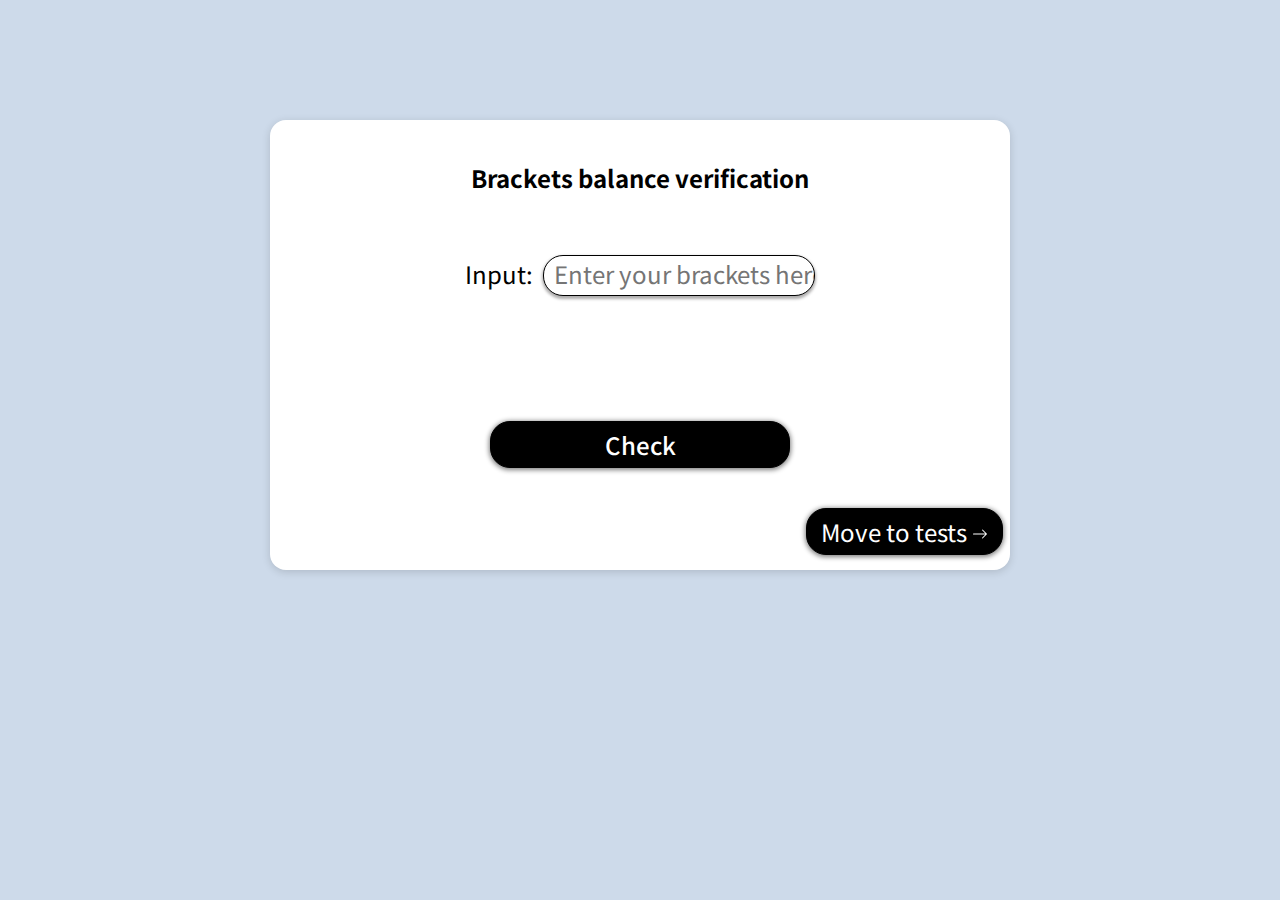
<file: html/mainPage.html>
<!DOCTYPE html>
<html lang="en">
<head>
    <meta charset="UTF-8">
    <meta http-equiv="X-UA-Compatible" content="IE=edge">
    <meta name="viewport" content="width=device-width, initial-scale=1.0">
    <link rel="stylesheet" href="../css/mainPage.css">
    <link rel="preconnect" href="https://fonts.googleapis.com">
    <link rel="preconnect" href="https://fonts.gstatic.com" crossorigin>
    <link href="https://fonts.googleapis.com/css2?family=Noto+Sans+JP:wght@300&display=swap" rel="stylesheet">
    <title>Main Page</title>
</head>
<body>
    <div class="contentDiv">
        <form onSubmit="return false;">
            <h1>Brackets balance verification</h1>
            <div>
                <label for="input">Input:</label>
                <input type="text" id="input" placeholder="Enter your brackets here..." />
            </div>
            <div class="resultDiv">
                Result: <span id="result"></span>
            </div>
            <div>
                <button id="giveResult">Check</button>
            </div>
        </form>
        <div>
            <button id="toTests">
                Move to tests
                <svg xmlns="http://www.w3.org/2000/svg" width="16" height="16" fill="currentColor" class="bi bi-arrow-right" viewBox="0 0 16 16">
                    <path fill-rule="evenodd" d="M1 8a.5.5 0 0 1 .5-.5h11.793l-3.147-3.146a.5.5 0 0 1 .708-.708l4 4a.5.5 0 0 1 0 .708l-4 4a.5.5 0 0 1-.708-.708L13.293 8.5H1.5A.5.5 0 0 1 1 8z"/>
                </svg>
            </button>
        </div>
    </div>
    <script src="../js/mainPage.js" type="module"></script>
</body>
</html>
</file>
<file: css/mainPage.css>
* {
    margin: 0;
    padding: 0;
    font-size: 24px;
    font-family: 'Noto Sans JP', sans-serif;
}

html {
    background-color: #CDDAEA;
}

.contentDiv {
    display: flex;
    flex-direction: column;
    width: 740px;
    height: 450px;
    margin-top: 120px;
    margin-left: auto;
    margin-right: auto;
    border-radius: 16px;
    margin-bottom: 50px;
    background-color: #fff;
    box-shadow: 0px 2px 8px rgba(0, 0, 1, 0.15);
}

form {
    height: 100%;
    display: flex;
    align-items: center;
    flex-flow: column wrap;
    justify-content: center;
}

#result {
    font-weight: bold;
}

#giveResult {
    width: 300px;
    outline: none;
}

.resultDiv {
    visibility: hidden;
}

form > div:nth-child(2n) > input {
    outline: none;
    margin-top: 60px;
    margin-left: 5px;
    padding-left: 10px;
    padding-bottom: 4px;
    border-radius: 20px;
    border: 1px solid #000;
    transition: all .3s linear;
    box-shadow: 0 2px 3px 1px rgb(175, 174, 174);
}

form > div:nth-child(2n) > input:hover {
    box-shadow: 0 4px 3px 1px rgb(175, 174, 174);
}

form > div:nth-child(2n) > input:focus {
    box-shadow: 0 6px 3px 1px rgb(175, 174, 174);
}

form > div:nth-child(3n) {
    margin-top: 50px;
    margin-bottom: 40px;
}

form > div:last-child > button {
    color: #fff;
    font-weight: 500;
    padding: 5px 10px;
    border-radius: 20px;
    transition: all .3s linear;
    background-color: #000000;
    border: 1px solid #000000;
    box-shadow: 0 1px 5px 1px grey;
}

form > div:last-child > button:hover {
    color: #000;
    background-color: #fff;
    box-shadow: 0 3px 5px 1px grey;
}

.contentDiv > div:last-child {
    align-self: flex-end;
    margin-right: 7px;
    margin-bottom: 15px;
}

#toTests {
    outline: none;
    color: #fff;
    padding: 5px 14px;
    border-radius: 20px;
    border: 1px solid #000;
    background-color: #000;
    transition: all .3s linear;
    box-shadow: 0 1px 5px 1px grey;
}

#toTests:hover {
    color: #000;
    background-color: #fff;
    box-shadow: 0 3px 5px 1px grey;
}
</file>
